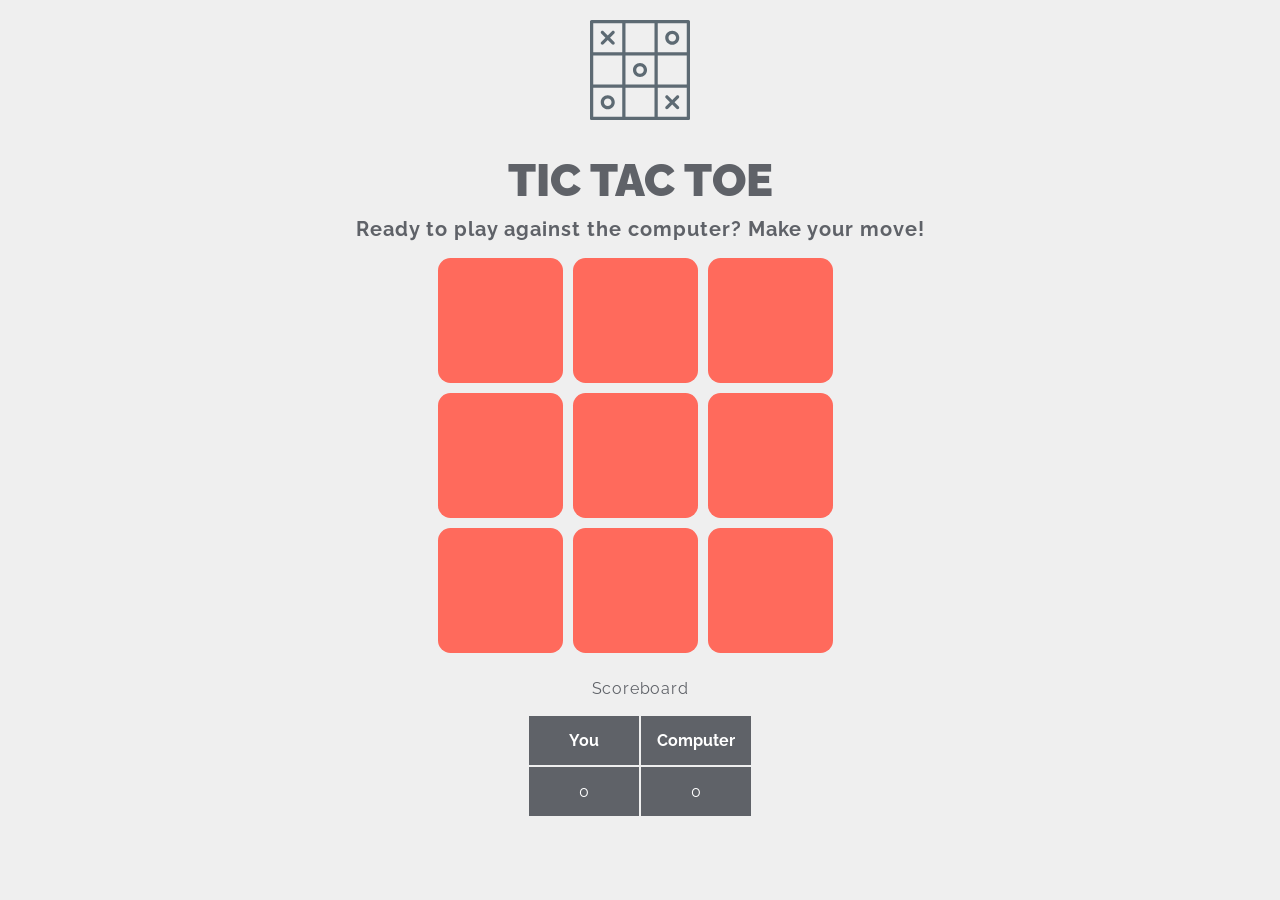
<file: index.html>
<!DOCTYPE html>
<html>
<head>
    <meta charset="utf-8">
    <title>Tic Tac Toe</title>
    <meta name = "viewport" content= "width=device-width, initial-scale=1.0, maximum-scale=2.0, user-scalable=yes"/>
    <link rel="stylesheet" href="style.css">
    <link rel="icon" href="tic-tac-toe.png">
    <script src="http://code.jquery.com/jquery-1.11.0.min.js"></script>
    <link href="https://fonts.googleapis.com/css?family=Raleway" rel="stylesheet">
    <script src="app4.js"></script>
</head>


<body>

    <!-- Header -->
    <div id="header">
        <img id="icon" src="icon.svg">
        <h1>TIC TAC TOE</h1>
    </div>

    <!-- Player tracker -->
    <h2>Ready to play against the computer? Make your move!</h2>

    <!-- Game Board -->
    <div class="game-board">
        <div class="column">
            <div class="square square-0"></div>
            <div class="square square-1"></div>
            <div class="square square-2"></div>
        </div>
        <div class="column">
            <div class="square square-3"></div>
            <div class="square square-4"></div>
            <div class="square square-5"></div>
        </div>
        <div class="column">
            <div class="square square-6"></div>
            <div class="square square-7"></div>
            <div class="square square-8"></div>
        </div>
        <div class="clearfix"></div>

    </div> <!-- End game board -->

    <div class="scoreboard">
        <p>Scoreboard</p>
        <table>
            <tr>
                <th>You</th>
                <th>Computer</th>
            </tr>
            <tr>
                <td><span id="player1Wins">0</span></td>
                <td><span id="player2Wins">0</span></td>
            </tr>
        </table>
    </div>

</body>
</html>
</file>
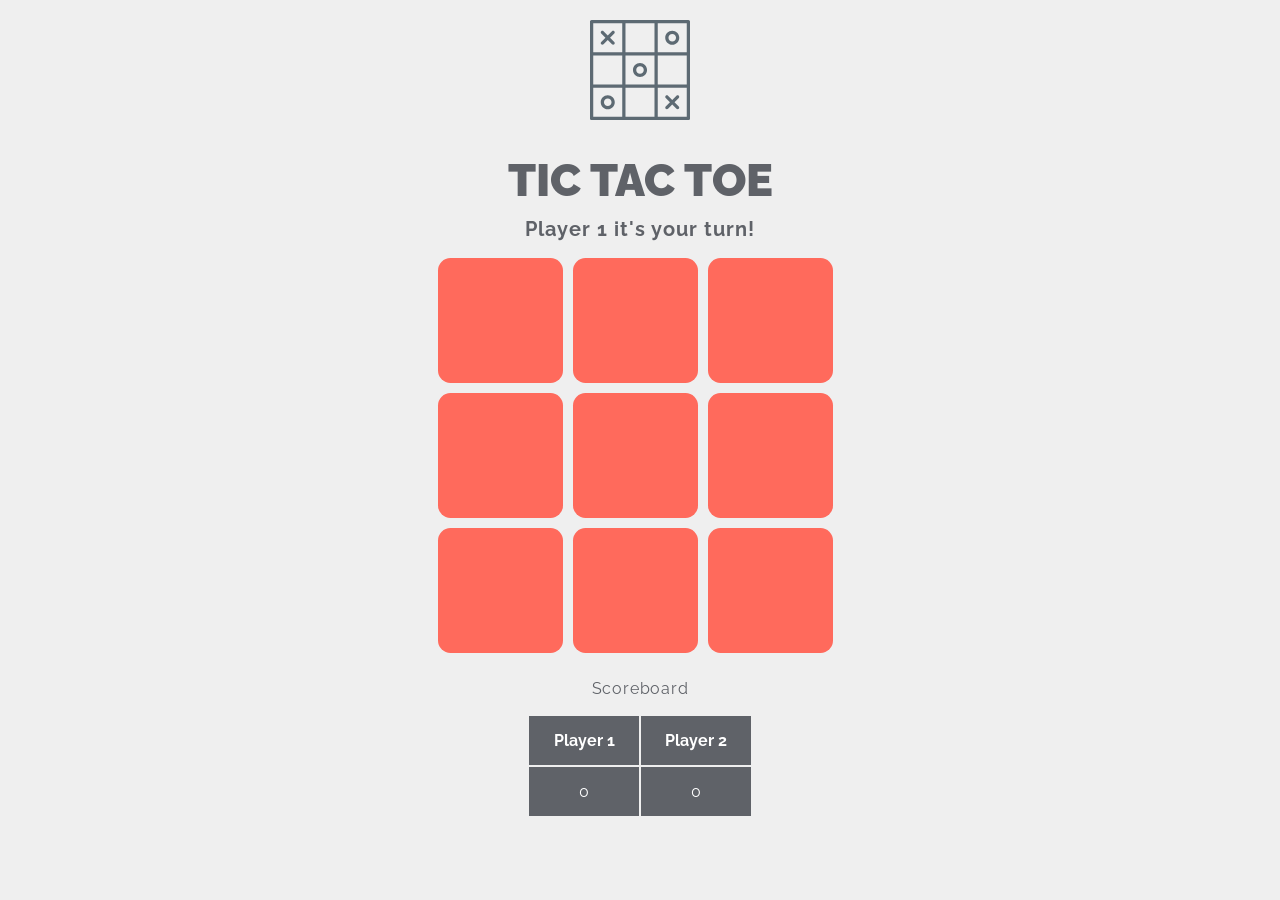
<file: indexOriginal.html>
<!DOCTYPE html>
<html>
<head>
    <meta charset="utf-8">
    <title>Tic Tac Toe</title>
    <meta name = "viewport" content= "width=device-width, initial-scale=1.0, maximum-scale=2.0, user-scalable=yes"/>
    <link rel="stylesheet" href="style.css">
    <link rel="icon" href="tic-tac-toe.png">
    <script src="http://code.jquery.com/jquery-1.11.0.min.js"></script>
    <link href="https://fonts.googleapis.com/css?family=Raleway" rel="stylesheet">
    <script src="app2.js"></script>
</head>


<body>

    <!-- Header -->
    <div id="header">
        <img id="icon" src="icon.svg">
        <h1>TIC TAC TOE</h1>
    </div>

    <!-- Player tracker -->
    <h2>Player <span id="playerText"> 1 </span>it's your turn!</h2>

    <!-- Game Board -->
    <div class="game-board">
        <div class="column">
            <div class="square"></div>
            <div class="square"></div>
            <div class="square"></div>
        </div>
        <div class="column">
            <div class="square"></div>
            <div class="square"></div>
            <div class="square"></div>
        </div>
        <div class="column">
            <div class="square"></div>
            <div class="square"></div>
            <div class="square"></div>
        </div>
        <div class="clearfix"></div>

        <div class="scoreboard">
            <p>Scoreboard</p>
            <table>
                <tr>
                    <th>Player 1</th>
                    <th>Player 2</th>
                </tr>
                <tr>
                    <td><span id="player1Wins">0</span></td>
                    <td><span id="player2Wins">0</span></td>
                </tr>
            </table>
        </div>

    </div> <!-- End game board -->

</body>
</html>
</file>
<file: style.css>
body {
	margin: 0;
	font-family: 'Raleway', sans-serif;
	text-align: center;
	background: #EFEFEF; /*light gray*/
	color: #5f6268; /*dark gray */
}

h1 {
	font-size: 45px;
	font-weight: 900;
}

h2 {
	font-size: 20px;
	margin-top: -20px;
	letter-spacing: 1px;
}

p {
	letter-spacing: 0.8px;
}

#icon {
	margin-top: 20px;
	height: 100px;
}

.column {
	float: left;
}
.clearfix {
	clear: left;
}
.game-board {
	width: 405px;
    margin: 0 auto;
}
.square {
	height: 125px;
	width: 125px;
	color: #FF6A5C; /*orange*/
	background: #FF6A5C; /*orange*/
	border-radius: 10%;
	margin-bottom: 10px;
	margin-right: 10px;
	color: none;
	cursor: auto;
}

.purple {
	color: #6B7A8F; /*purple*/
	background-color: #6B7A8F; /*purple*/
	background-image: url('x.svg');
	background-size: 70%;
	background-position: center;
	background-repeat: no-repeat;
	cursor: pointer;
}
.green {
	color: #4ABDAC; /*green*/
	background-color: #4ABDAC; /*green*/
	background-image: url('o.svg');
	background-size: 70%;
	background-position: center;
	background-repeat: no-repeat;
	cursor: pointer;
}
.clicked {
	pointer-events: none;
}
.scoreboard {
	width: 300px;
	margin: 0px auto 20px;
}
table {
	margin: auto;
}
th, td {
	background-color: #5f6268;
	color: white;
	margin: 0;
	padding: 15px;
	width: 80px;
}

button {
	color: #EFEFEF; /*light gray */
	border: 1px solid #FF6A5C; /*orange*/
	background: #FF6A5C; /*orange*/
	width: 190px;
	height: 45px;
	font-size: 14px;
	letter-spacing: 2.5px;
	text-transform: uppercase;
	margin: 25px;
}

button:hover {
	cursor: pointer;
	color: #EFEFEF; /*light gray*/
	text-transform: uppercase;
}

/* Grow transition from hover.css */
.hvr-grow {
  display: inline-block;
  vertical-align: middle;
  -webkit-transform: perspective(1px) translateZ(0);
  transform: perspective(1px) translateZ(0);
  box-shadow: 0 0 1px transparent;
  -webkit-transition-duration: 0.5s;
  transition-duration: 0.5s;
  -webkit-transition-property: transform;
  transition-property: transform;
}
.hvr-grow:hover, .hvr-grow:focus, .hvr-grow:active {
  -webkit-transform: scale(1.1);
  transform: scale(1.1);
}


/* Media queries */

@media (max-width:525px) {
	.game-board {
		width: 330px;
		margin-right: 15px;
	}
	.square {
		height: 125px;
		width: 125px;
		margin-bottom: 5px;
		margin-right: 5px;
	}
}

@media (max-width:430px) {
	.icon {
		height: 75px;
	}
	.game-board {
		width: 330px;
	}
	.square {
		height: 100px;
		width: 100px;
	}
	.square img {
		padding-top: 12px;
	}

	h1 {
		font-size: 30px;
		margin-top: 15px;
		margin-bottom: 15px;
	}
	h2 {
		margin-top: 5px;
		font-size: 18px;
	}
}

@media (max-width:320px) {
	.game-board {
		margin-left: 15px;
	}
}
</file>
